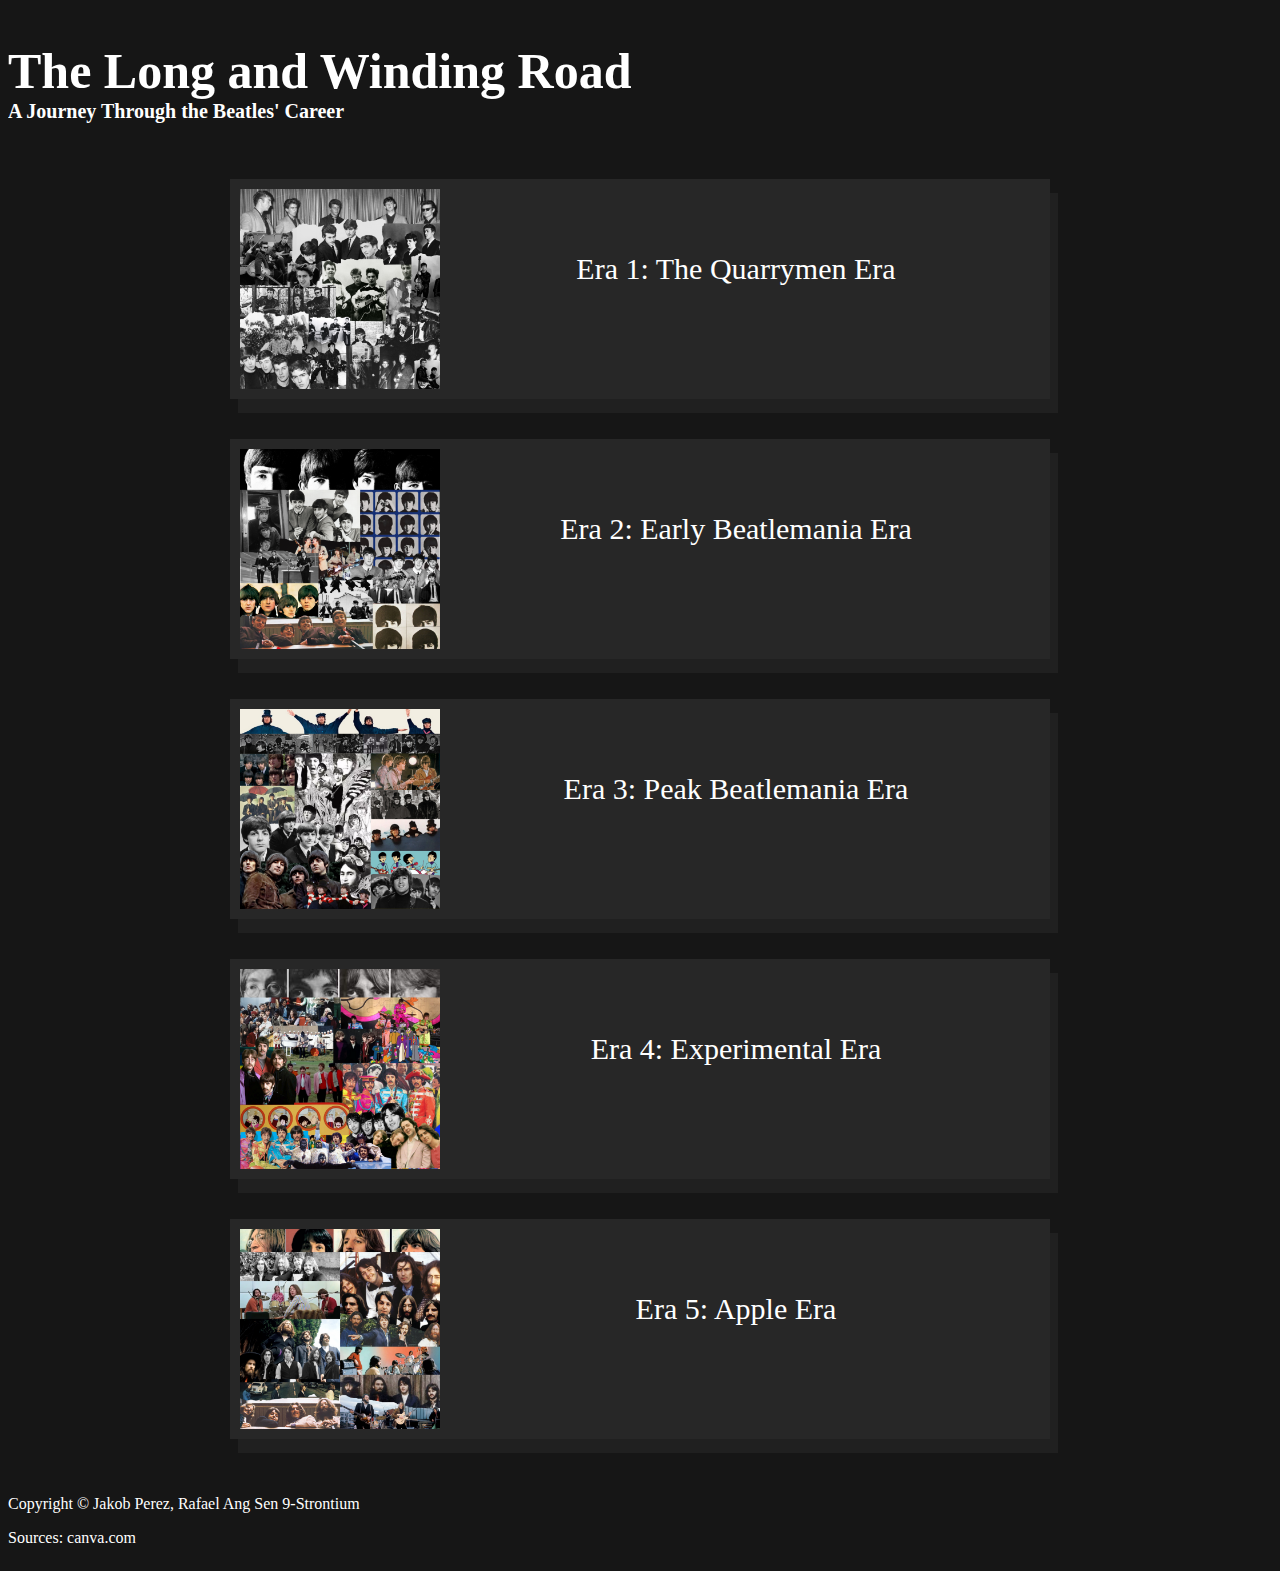
<file: index.html>
<!DOCTYPE html>
<html>

<head>

  <title> The Long and Winding Road </title>
  <link rel="icon" type="image/x-icon" href="/pictures/Favicon.png">
  <link rel="stylesheet" href="/css/style.css">
  <style>
    div.box {
      background-color: #272727;
      height: 200px;
      width: 800px;
      margin: 0 auto;
      margin-top: 40px;
      padding: 10px;
      margin-bottom: 40px;
      box-shadow: 8px 14px #202020;
    }

    .box:hover {
      opacity: 0.5;
    }

    div.picture {
      float: left;
    }

    div.text {
      margin: 8px;
      text-align: center;
      padding: 25px;
      font-size: 30px;
    }
  </style>
</head>

<body>

  <body>
    <div class="header">
      <h1 class="maintitle"> The Long and Winding Road </h1>
      <h2 class="subtitle"> A Journey Through the Beatles' Career</h2>
    </div>

    <div class="box">
      <div class="picture">
        <a href="/htdocs/quarry.html"> <img src="pictures/quarrymen_era.png" width="200px" height="200px"> </a>
      </div>
      <div class="text">
        <p> Era 1: The Quarrymen Era </p>
      </div>
    </div>

    <div class="box">
      <div class="picture">
        <a href="/htdocs/early_beatle.html"> <img src="pictures/early_beatle_mania.png" width="200px" height="200px">
        </a>
      </div>
      <div class="text">
        <p> Era 2: Early Beatlemania Era </p>

      </div>
    </div>

    <div class="box">
      <div class="picture">
        <img src="pictures/peak_beatle_mania.png" width="200px" height="200px">
      </div>
      <div class="text">
        <p> Era 3: Peak Beatlemania Era</p>
      </div>
    </div>

    <div class="box">
      <div class="picture">
        <img src="pictures/experimental_era.png" width="200px" height="200px">
      </div>
      <div class="text">
        <p> Era 4: Experimental Era </p>
      </div>
    </div>

    <div class="box">
      <div class="picture">
        <img src="pictures/apple_era.png" width="200px" height="200px">
      </div>
      <div class="text">
        <p> Era 5: Apple Era </p>
      </div>
    </div>

    <div class="footer">
      <p> Copyright &copy Jakob Perez, Rafael Ang Sen 9-Strontium</p>
      <p> Sources: <a href="https://www.canva.com/"> canva.com </a> </p>

    </div>

  </body>

</html>
</file>
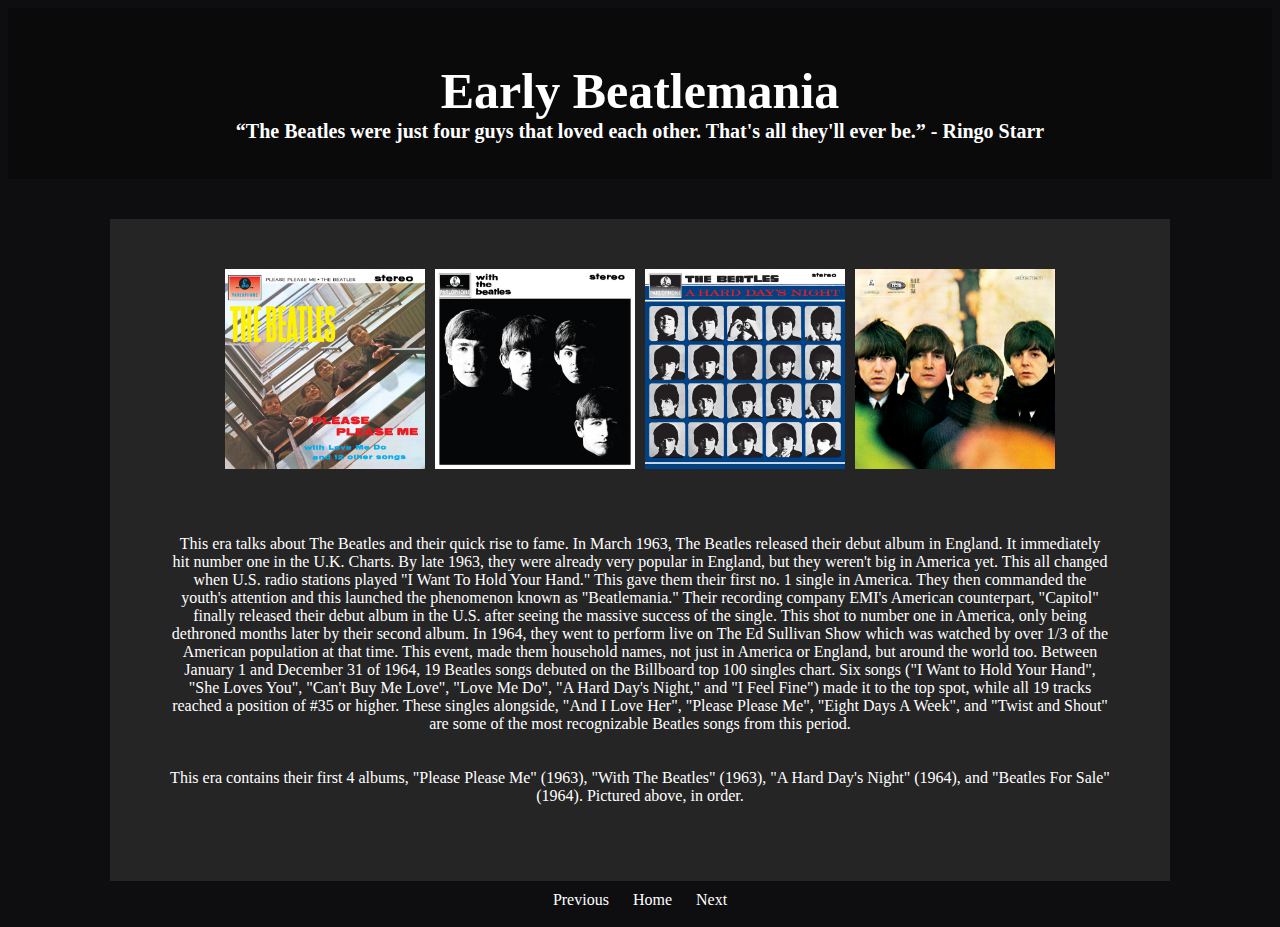
<file: early_beatle.html>
<!DOCTYPE html>
<html>

<!DOCTYPE html>
<html>
<head>
   <title> Early Beatle Mania </title>
  <style>
    body {
     background-color: #0E0E10;
     color: white;
    }
    h1.maintitle {
      font-family: Times New Roman, serif;
      font-size: 50px;
      margin-bottom: 0px;
      padding-bottom: 0px;
    }
    h2.subtitle {
      font-family: Times New Roman, serif;
      font-size: 20px;
      margin-top: 0px;
      padding-top: 0px;
    }
    div.header {
      background-color: #0a0a0b;
      padding: 20px;
      text-align: center;
      vertical-align: top;
    }

     div.picture {
       margin: auto;
       display: flex;
       justify-content: center;
       padding: 20px;
     }
    
    div.box {
      background-color: #252525;
      margin-bottom: 20px;
      width: 1000px;
      margin: 0 auto;
      margin-top: 40px;
      padding: 30px;
    }
    div.text {
      text-align: center;
      padding: 30px;
    }
      ul.nav{
    list-style:none;
    margin:0;
    padding:0;
    text-align:center;
    position: relative;
    bottom: 0px;
    }
    
    .nav li{
    display:inline;
    }

    img {
      margin: 0px 5px 0px 5px;
    }
    
    .nav a{
    display:inline-block;
    padding:10px;
    color: white;
    text-decoration: none;
    }
    .nav a:hover{
      opacity: 0.5;
    }
    
  </style>
</head>
<body>
  
<body>
   <div class="header"> 
    <h1 class="maintitle"> Early Beatlemania </h1>
    <h2 class="subtitle"> “The Beatles were just four guys that loved each other. That's all they'll ever be.” - Ringo Starr
 </h2>
  </div>

      
        
   <div class="box">
     <div class="picture">
       <img src="pictures/pleasepleaseme.jfif" width="200px" height="200px"> 
       <img src="pictures/withthebeatles.jfif" width="200px" height="200px"> 
       <img src="pictures/aharddaysnight.jfif" width="200px" height="200px">
       <img src="pictures/beatlesforsale.jfif" width="200px" height="200px">
     </div>
     
     <div class="text">
     <p> This era talks about The Beatles and their quick rise to fame. In March 1963, The Beatles released their debut album in England. It immediately hit number one in the U.K. Charts. By late 1963, they were already very popular in England, but they weren't big in America yet. This all changed when U.S. radio stations  played "I Want To Hold Your Hand." This gave them their first no. 1 single in America. They then commanded the  youth's attention and this launched the phenomenon known as "Beatlemania." Their recording company EMI's American counterpart, "Capitol" finally released their debut album in the U.S. after seeing the massive success of the single. This shot to number one in America, only being dethroned months later by their second album. In 1964, they went to perform live on The Ed Sullivan Show which was watched by over 1/3 of the American population at that time. This event, made them household names, not just in America or England, but around the world too.  Between January 1 and December 31 of 1964, 19 Beatles songs debuted on the Billboard top 100 singles chart. Six songs ("I Want to Hold Your Hand", "She Loves You", "Can't Buy Me Love", "Love Me Do", "A Hard Day's Night," and "I Feel Fine") made it to the top spot, while all 19 tracks reached a position of #35 or higher. These singles alongside, "And I Love Her", "Please Please Me", "Eight Days A Week", and "Twist and Shout" are some of the most recognizable Beatles songs from this period. 
       
<br> </br>
       
<br> This era contains their first 4 albums, "Please Please Me" (1963), "With The Beatles" (1963), "A Hard Day's Night" (1964), and "Beatles For Sale" (1964). Pictured above, in order.  </br>
 </p>
     </div>
   </div>

  
    <ul class="nav">
  <li><a href="quarry.html"> Previous </a></li>
  <li><a href="index.html"> Home </a></li>
  <li><a href="#"> Next </a></li>
</ul>
  
</body>
</html>
</file>
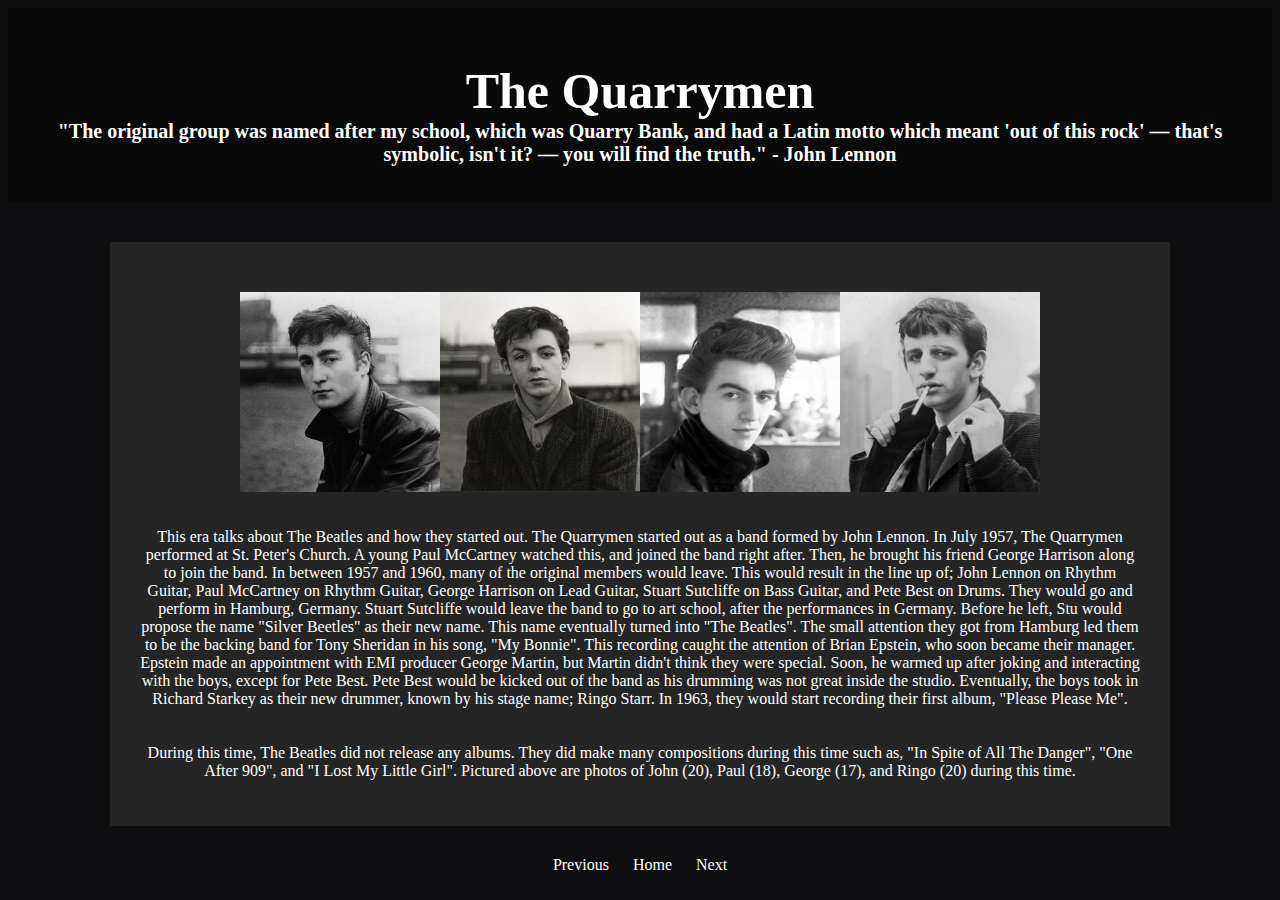
<file: quarry.html>
<!DOCTYPE html>
<html>

<!DOCTYPE html>
<html>
<head>
   <title> The Quarrymen </title>
  <style>
    body {
     background-color: #0E0E10;
     color: white;
    }
    h1.maintitle {
      font-family: Times New Roman, serif;
      font-size: 50px;
      margin-bottom: 0px;
      padding-bottom: 0px;
    }
    h2.subtitle {
      font-family: Times New Roman, serif;
      font-size: 20px;
      margin-top: 0px;
      padding-top: 0px;
    }
    div.header {
      background-color: #0a0a0b;
      padding: 20px;
      text-align: center;
      vertical-align: top;
    }
    div.box {
      background-color: #252525;
      margin: 0 auto;
      width: 1000px;
      margin-bottom: 20px;
      margin-top: 40px;
      padding: 30px;
    }
    
    div.text {
      text-align: center;
    }

    div.picture {
       margin: auto;
       display: flex;
       justify-content: center;
       padding: 20px;
     }
    
      ul.nav{
    list-style:none;
    margin:0;
    padding:0;
    text-align:center;
    position: relative;
    bottom: 0px;
    }
    
    .nav li{
    display:inline;
    
    }
    
    .nav a{
    display:inline-block;
    padding:10px;
    color: white;
    text-decoration: none;
    }
    .nav a:hover{
      opacity: 0.5;
    }
    
  </style>
</head>
<body>
  
<body>
   <div class="header"> 
    <h1 class="maintitle"> The Quarrymen </h1>
    <h2 class="subtitle"> "The original group was named after my school, which was Quarry Bank, and had a Latin motto which meant 'out of this rock' — that's symbolic, isn't it? — you will find the truth." - John Lennon
 </h2>
  </div>

     <div class="box">
     <div class="picture">
       <img src="pictures/john.png" width="200px" height="200px" 
        title="James Paul McCartney"> 
       <img src="pictures/paul.png" width="200px" height="200px" 
        title="John Winston Lennon"> 
       <img src="pictures/george.jpg" width="200px" height="200px" 
        title="George Harrison">
       <img src="pictures/ringo.png" width="200px" height="200px"
        title="Richard (Ringo) Starkey">
     </div>

   
     <div class="text">
     <p> This era talks about The Beatles and how they started out. The Quarrymen started out as a band formed by John Lennon. In July 1957, The Quarrymen performed at St. Peter's Church. A young Paul McCartney watched this, and joined the band right after. Then, he brought his friend George Harrison along to join the band. In between 1957 and 1960, many of the original members would leave. This would result in the line up of; John Lennon on Rhythm Guitar, Paul McCartney on Rhythm Guitar, George Harrison on Lead Guitar, Stuart Sutcliffe on Bass Guitar, and Pete Best on Drums. They would go and perform in Hamburg, Germany. Stuart Sutcliffe would leave the band to go to art school, after the performances in Germany. Before he left, Stu would propose the name "Silver Beetles" as their new name. This name eventually turned into "The Beatles". The small attention they got from Hamburg led them to be the backing band for Tony Sheridan in his song, "My Bonnie". This recording caught the attention of Brian Epstein, who soon became their manager. Epstein made an appointment with EMI producer George Martin, but Martin didn't think they were special. Soon, he warmed up after joking and interacting with the boys, except for Pete Best. Pete Best would be kicked out of the band as his drumming was not great inside the studio. Eventually, the boys took in Richard Starkey as their new drummer, known by his stage name; Ringo Starr. In 1963, they would start recording their first album, "Please Please Me".

<br> </br>
       
<br> During this time, The Beatles did not release any albums. They did make many compositions during this time such as, "In Spite of All The Danger", "One After 909", and "I Lost My Little Girl". Pictured above are photos of John (20), Paul (18), George (17), and Ringo (20) during this time. </br>
 </p>
     </div>
   </div>
    <ul class="nav">
  <li><a href="quarry.html"> Previous </a></li>
  <li><a href="index.html"> Home </a></li>
  <li><a href="early_beatle.html"> Next </a></li>
</ul>
  
</body>
</html>
</file>
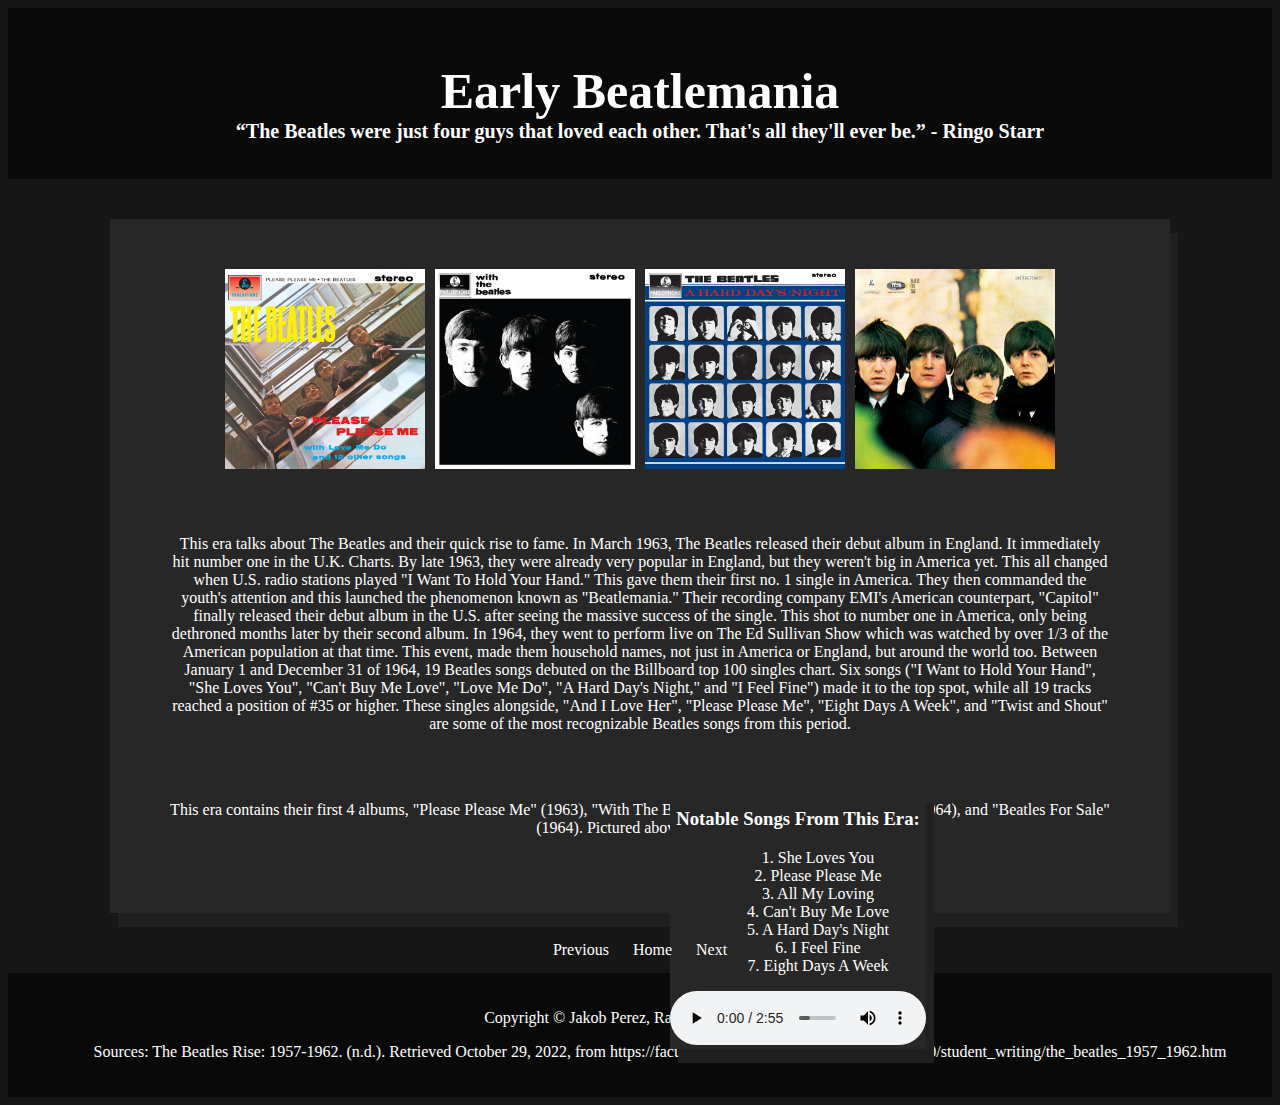
<file: htdocs/early_beatle.html>
<!DOCTYPE html>
<html>
<head>
   <title> Early Beatle Mania </title>
  <link rel="icon" type="image/x-icon" href="/pictures/Favicon.png">
  <link rel="stylesheet" href="/css/style.css">
  <style>
    body {
     background-color: #161616;
    }

    div {
      color: #FFFFFF;
    }
    
    h1.maintitle {
      font-family: Times New Roman, serif;
      font-size: 50px;
      margin-bottom: 0px;
      padding-bottom: 0px;
    }
    
    h2.subtitle {
      font-family: Times New Roman, serif;
      font-size: 20px;
      margin-top: 0px;
      padding-top: 0px;
    }
    
    div.header {
      background-color: #0a0a0b;
      padding: 20px;
      text-align: center;
      vertical-align: top;
    }

     div.picture {
       margin: auto;
       display: flex;
       justify-content: center;
       padding: 20px;
     }
    
    div.box {
      background-color: #272727;
      margin-bottom: 20px;
      width: 1000px;
      margin: 0 auto;
      margin-top: 40px;
      padding: 30px;
      box-shadow: 8px 14px #202020
    }
    
    div.text {
      text-align: center;
      padding: 30px;
    }

    img {
      margin: 0px 5px 0px 5px;
    }

    a {
      color: #FFFFFF;
    }
    
      ul.nav{
    list-style:none;
    margin:0;
    padding:0;
    text-align:center;
    position: relative;
    bottom: 0px;
    }

    
    .nav li{
    display:inline;
    }
    
    .nav a{
    display:inline-block;
    padding:10px;
    color: white;
    text-decoration: none;
    }
    .nav a:hover{
      opacity: 0.5;
    }

    div.footer {
      width: 100%;
      background-color: #090909;
      padding: 20px;
      text-align: center;
      vertical-align: bottom;
    }     

    div.songlists{
       background-color: #272727;
       position: absolute;
       display: inline-block;
       margin-top: 40px;
       margin-left: 30px;
       width: 20%;
       box-shadow: 8px 14px #202020;
     }
    
    h3{
      text-align: center;
    }
    
  </style>
</head>
<body>
  
<body>
   <div class="header"> 
    <h1 class="maintitle"> Early Beatlemania </h1>
    <h2 class="subtitle"> “The Beatles were just four guys that loved each other. That's all they'll ever be.” - Ringo Starr
 </h2>
  </div>

      
        
   <div class="box">
     <div class="picture">
       <img src="/pictures/pleasepleaseme.jfif" width="200px" height="200px"> 
       <img src="/pictures/withthebeatles.jfif" width="200px" height="200px"> 
       <img src="/pictures/aharddaysnight.jfif" width="200px" height="200px">
       <img src="/pictures/beatlesforsale.jfif" width="200px" height="200px">
     </div>
     
     <div class="text">
     <p> This era talks about The Beatles and their quick rise to fame. In March 1963, The Beatles released their debut album in England. It immediately hit number one in the U.K. Charts. By late 1963, they were already very popular in England, but they weren't big in America yet. This all changed when U.S. radio stations  played "I Want To Hold Your Hand." This gave them their first no. 1 single in America. They then commanded the  youth's attention and this launched the phenomenon known as "Beatlemania." Their recording company EMI's American counterpart, "Capitol" finally released their debut album in the U.S. after seeing the massive success of the single. This shot to number one in America, only being dethroned months later by their second album. In 1964, they went to perform live on The Ed Sullivan Show which was watched by over 1/3 of the American population at that time. This event, made them household names, not just in America or England, but around the world too.  Between January 1 and December 31 of 1964, 19 Beatles songs debuted on the Billboard top 100 singles chart. Six songs ("I Want to Hold Your Hand", "She Loves You", "Can't Buy Me Love", "Love Me Do", "A Hard Day's Night," and "I Feel Fine") made it to the top spot, while all 19 tracks reached a position of #35 or higher. These singles alongside, "And I Love Her", "Please Please Me", "Eight Days A Week", and "Twist and Shout" are some of the most recognizable Beatles songs from this period.   <div class="songlists">
       
    <h3>Notable Songs From This Era:</h3>
        <ul> 
<li>1. She Loves You</li>
<li>2. Please Please Me</li>
<li>3. All My Loving</li>
<li>4. Can't Buy Me Love</li>
<li>5. A Hard Day's Night</li> 
<li>6. I Feel Fine</li>
<li>7. Eight Days A Week</li>
        </ul>
<audio controls autoplay>
  <source src="../music/OneAfter909.mp3" type="audio/mp3">
Your browser does not support the audio element.
</audio>
 </div>
       
<br> <br>
       
<p> This era contains their first 4 albums, "Please Please Me" (1963), "With The Beatles" (1963), "A Hard Day's Night" (1964), and "Beatles For Sale" (1964). Pictured above, in order.  </p>
     </div>
   </div>
   </div>
  

  <br>
  
    <ul class="nav">
  <li><a href="quarry.html"> Previous </a></li>
  <li><a href="/index.html"> Home </a></li>
  <li><a href=""> Next </a></li>
</ul>

   <div class="footer">
      <p> Copyright &copy Jakob Perez, Rafael Ang Sen 9-Strontium</p>
      <p> Sources: <a href="https://faculty.etsu.edu/odonnell/2011fall/engl3130/student_writing/the_beatles_1957_1962.htm"> The Beatles Rise: 1957-1962. (n.d.). Retrieved October 29, 2022, from https://faculty.etsu.edu/odonnell/2011fall/engl3130/student_writing/the_beatles_1957_1962.htm </a> </p>
   </div>
     
</body>
</html>
</file>
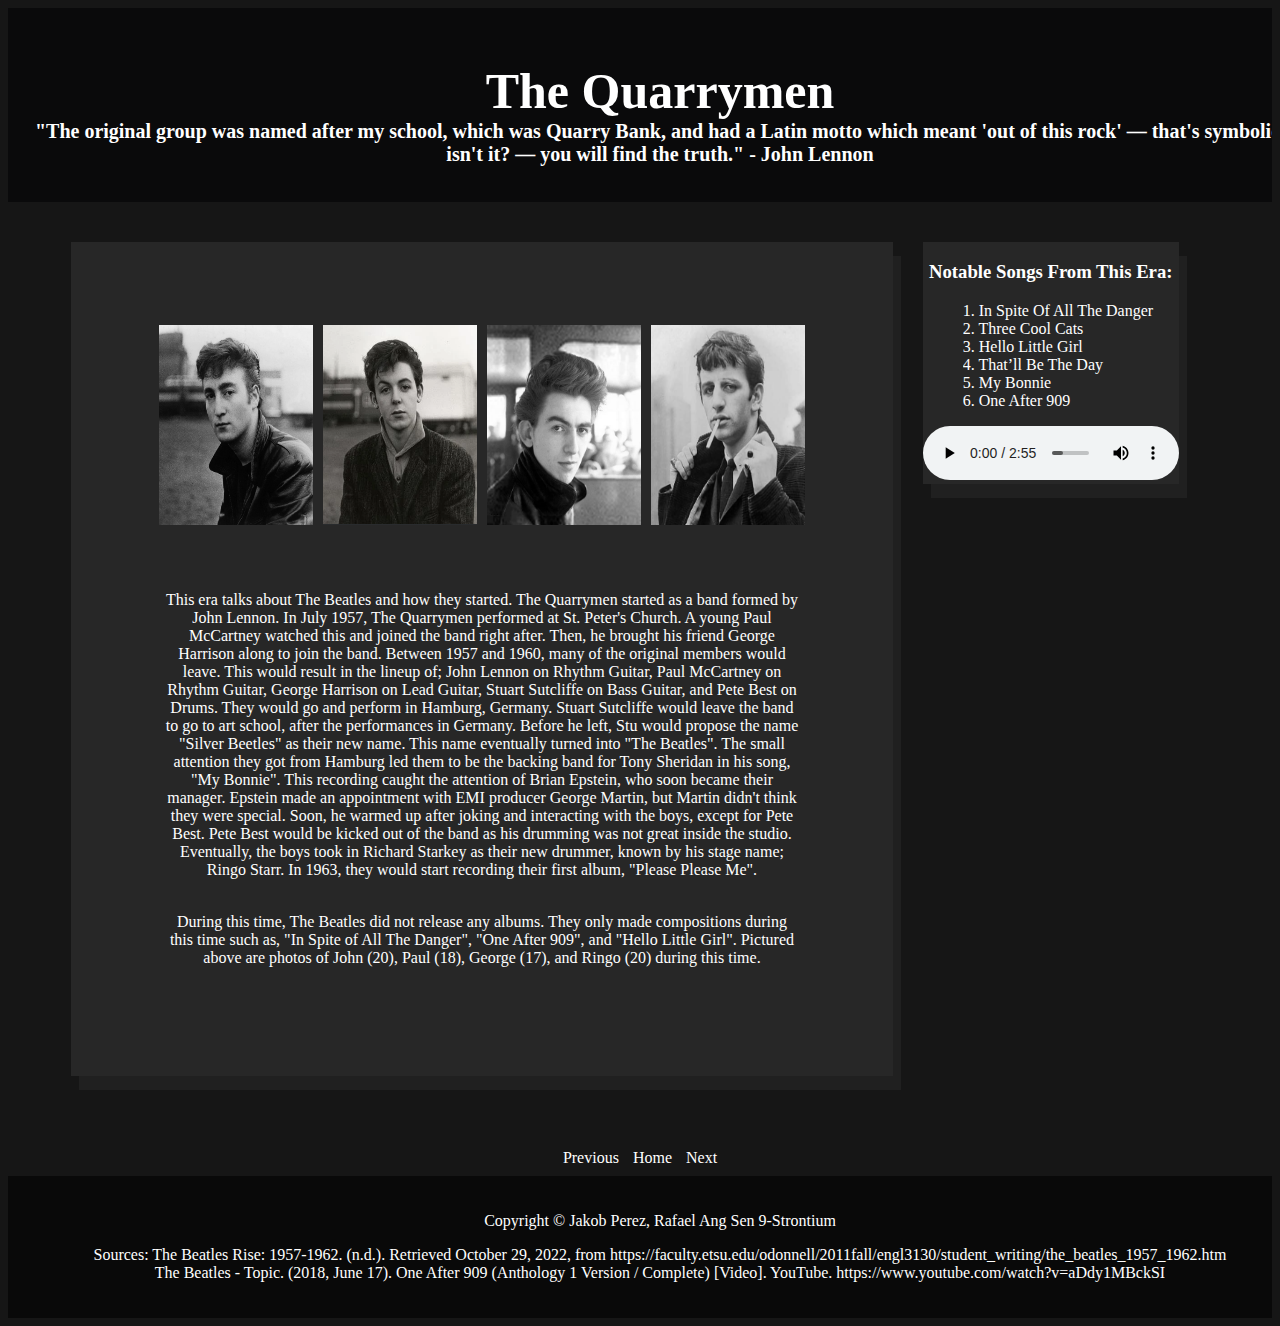
<file: htdocs/quarry.html>
<!DOCTYPE html>
<html>

<!DOCTYPE html>
<html>
<head>
   <title> The Quarrymen </title>
  <link rel="icon" type="image/x-icon" href="/pictures/Favicon.png">
  <link rel="stylesheet" href="/css/style.css">
  
  <style>
    
    header {
      background-color: #0a0a0b;
      padding: 20px;
      text-align: center;
      vertical-align: top;
    }

    h1, h2{
      color: white;
    }

     div.picture {
       margin: auto;
       display: flex;
       justify-content: center;
       padding: 20px;
     }
    
    article {
      background-color: #272727;
      margin-bottom: 5%;
      width: 55%; !important;
      margin-top: 40px;
      margin-left: 5%;
      padding: 5%;
      box-shadow: 8px 14px #202020;
      display: inline-block;
    }
    
    div.text {
      text-align: center;
      padding: 30px;
    }

    img {
      margin: 0px 5px 0px 5px;
    }

    nav{
    text-align: center;
    list-style:none;
    position: relative;
    }

    nav ul{
    margin:0;
    padding:0;
    bottom: 0px;
    }

    nav li{
      display: inline-block;
      padding: 5px;
    }
    
     nav a{
    color: white;
    text-decoration: none;
    }
    
    nav a:hover{
      opacity: 0.5;
    }

    footer {
      width: 100%;
      background-color: #090909;
      padding: 20px;
      text-align: center;
      vertical-align: bottom;
      color: white;
    }

     aside{
       background-color: #272727;
       position: absolute;
       display: inline-block;
       margin-top: 40px;
       margin-left: 30px;
       width: 20%;
       box-shadow: 8px 14px #202020;
       color: white;
     }
    
    h3, audio{
      text-align: center;
    }
    
  </style>
</head>  
<body>
  
   <header> 
    <h1> The Quarrymen </h1>
    <h2> "The original group was named after my school, which was Quarry Bank, and had a Latin motto which meant 'out of this rock' — that's symbolic, isn't it? — you will find the truth." - John Lennon
 </h2>
  </header>
      
   <article>
     <div class="picture">
       <img src="/pictures/john.png" width="200px" height="200px" 
        title="James Paul McCartney"> 
       <img src="/pictures/paul.png" width="200px" height="200px" 
        title="John Winston Lennon"> 
       <img src="/pictures/george.jpg" width="200px" height="200px" 
        title="George Harrison">
       <img src="/pictures/ringo.png" width="200px" height="200px"
        title="Richard (Ringo) Starkey">
     </div>

       <div class="text">
     <p> This era talks about The Beatles and how they started. The Quarrymen started as a band formed by John Lennon. In July 1957, The Quarrymen performed at St. Peter's Church. A young Paul McCartney watched this and joined the band right after. Then, he brought his friend George Harrison along to join the band. Between 1957 and 1960, many of the original members would leave. This would result in the lineup of; John Lennon on Rhythm Guitar, Paul McCartney on Rhythm Guitar, George Harrison on Lead Guitar, Stuart Sutcliffe on Bass Guitar, and Pete Best on Drums. They would go and perform in Hamburg, Germany. Stuart Sutcliffe would leave the band to go to art school, after the performances in Germany. Before he left, Stu would propose the name "Silver Beetles" as their new name. This name eventually turned into "The Beatles". The small attention they got from Hamburg led them to be the backing band for Tony Sheridan in his song, "My Bonnie". This recording caught the attention of Brian Epstein, who soon became their manager. Epstein made an appointment with EMI producer George Martin, but Martin didn't think they were special. Soon, he warmed up after joking and interacting with the boys, except for Pete Best. Pete Best would be kicked out of the band as his drumming was not great inside the studio. Eventually, the boys took in Richard Starkey as their new drummer, known by his stage name; Ringo Starr. In 1963, they would start recording their first album, "Please Please Me".

<br> <br>
       
<p> During this time, The Beatles did not release any albums. They only made compositions during this time such as, "In Spite of All The Danger", "One After 909", and "Hello Little Girl". Pictured above are photos of John (20), Paul (18), George (17), and Ringo (20) during this time. </p>
     </div> 
   </article>
  
  <aside>
    <h3>Notable Songs From This Era:</h3>
        <ul> 
<li>1. In Spite Of All The Danger</li>
<li>2. Three Cool Cats</li>
<li>3. Hello Little Girl</li>
<li>4. That’ll Be The Day</li>
<li>5. My Bonnie</li> 
<li>6. One After 909</li>
        </ul>
<audio controls autoplay>
  <source src="../music/OneAfter909.mp3" type="audio/mp3">
Your browser does not support the audio element.
</audio>
 </aside>

  <br>
    <nav>
      <ul>
      <li><a href="/index.html"> Previous </a></li>
      <li><a href="/index.html"> Home </a></li>
      <li><a href="early_beatle.html"> Next </a></li>
        </ul>
    </nav>

  <footer>
      <p> Copyright &copy Jakob Perez, Rafael Ang Sen 9-Strontium</p>
      <p> Sources: <a href="https://faculty.etsu.edu/odonnell/2011fall/engl3130/student_writing/the_beatles_1957_1962.htm"> The Beatles Rise: 1957-1962. (n.d.). Retrieved October 29, 2022, from https://faculty.etsu.edu/odonnell/2011fall/engl3130/student_writing/the_beatles_1957_1962.htm </a> <br> 
      The Beatles - Topic. (2018, June 17). One After 909 (Anthology 1 Version / Complete) [Video]. YouTube. https://www.youtube.com/watch?v=aDdy1MBckSI</p>
  </footer>
    
</body>
</html>
</file>
<file: css/style.css>
*{
  max-width: 100%;
  overflow-x: hidden;
  text-decoration: none;
  color: white;
}
html, body {
  background-color: #161616;
}
 h1 {
  font-family: Times New Roman, serif; 
  font-size: 50px;
  margin-bottom: 0px;
  padding-bottom: 0px;
   }

    h2 {
  font-family: Times New Roman, serif; 
  font-size: 20px;
  margin-top: 0px;
  padding-top: 0px;
   }

    div {
      color: #FFFFFF;
    }

  a{
      color: #FFFFFF;
    }

  header {
      background-color: #0a0a0b;
      padding: 20px;
      text-align: center;
      vertical-align: top;
      width: 100%;
    }

    footer {
      max-width: 100%;
      background-color: #090909;
      padding: 20px;
      text-align: center;
      vertical-align: bottom;
    }
</file>
